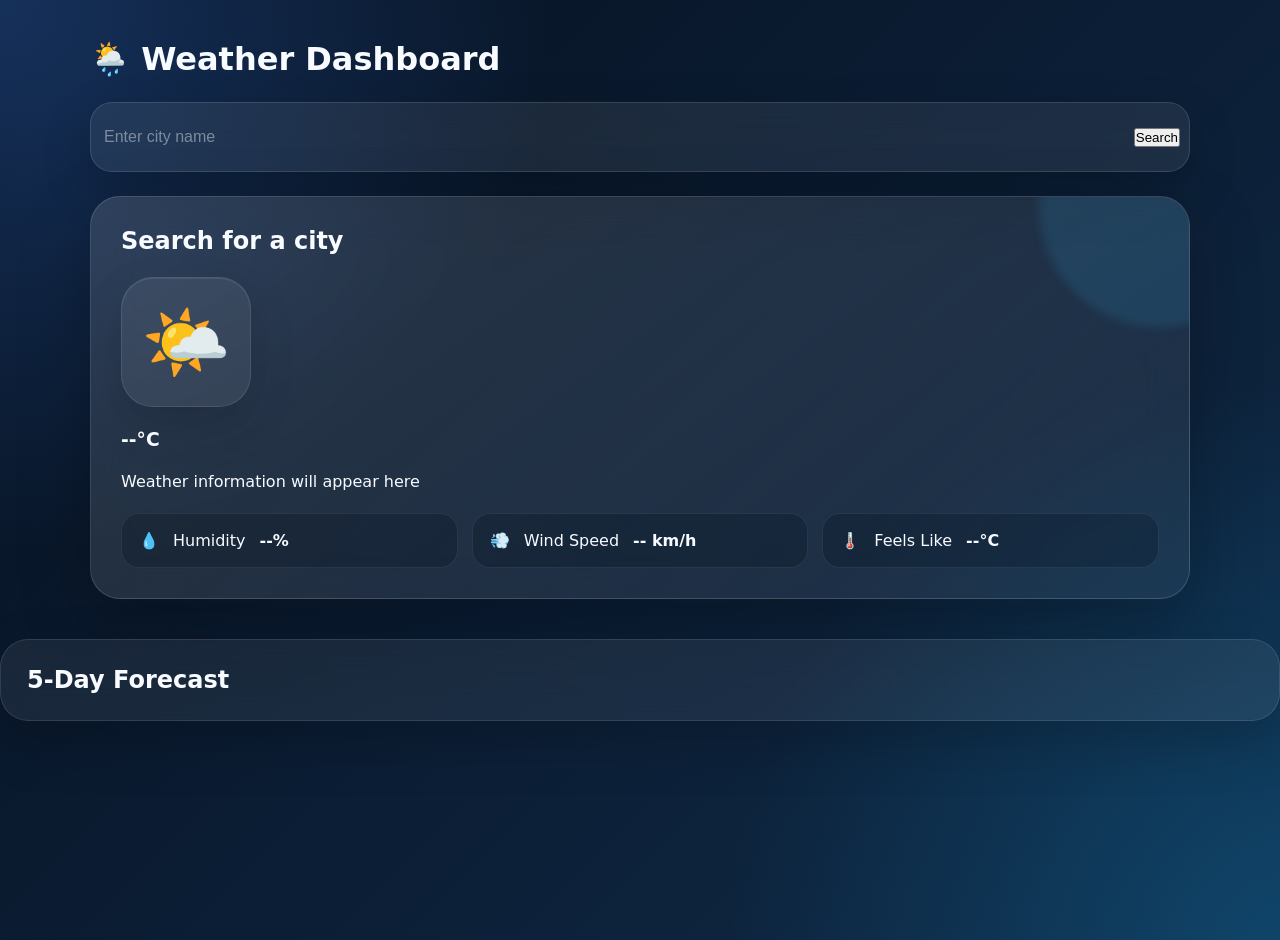
<file: index.html>
<!DOCTYPE html>
<html lang="en">
<head>
    <meta charset="UTF-8">
    <meta name="viewport" content="width=device-width, initial-scale=1.0">
    <title>Weather Dashboard</title>

    <link rel="stylesheet" href="style.css">
</head>

<body>

    <div class="weather-container">

        <h1>🌦️ Weather Dashboard</h1>

        <div class="search-box">
            <input 
                type="text" 
                id="cityInput" 
                placeholder="Enter city name"
            >

            <button onclick="getWeather()">
                Search
            </button>
        </div>

        <div id="weatherResult" class="weather-result">

            <h2 id="cityName">Search for a city</h2>

            <div class="weather-icon" id="weatherIcon">
                🌤️
            </div>

            <h3 id="temperature">--°C</h3>

            <p id="description">Weather information will appear here</p>

            <div class="weather-details">

                <div class="detail">
                    <span>💧</span>
                    <p>Humidity</p>
                    <strong id="humidity">--%</strong>
                </div>

                <div class="detail">
                    <span>💨</span>
                    <p>Wind Speed</p>
                    <strong id="wind">-- km/h</strong>
                </div>
                <div class="detail">
                    <span>🌡️</span>
                    <p>Feels Like</p>
                    <strong id="feelsLike">--°C</strong>
                  </div>

            </div>

        </div>

    </div>
    <div class="forecast-section">

    <h2>5-Day Forecast</h2>

    <div id="forecastContainer" class="forecast-container">
        
    </div>

</div>

    
    <script src="script.js"></script>

</body>
</html>
</file>
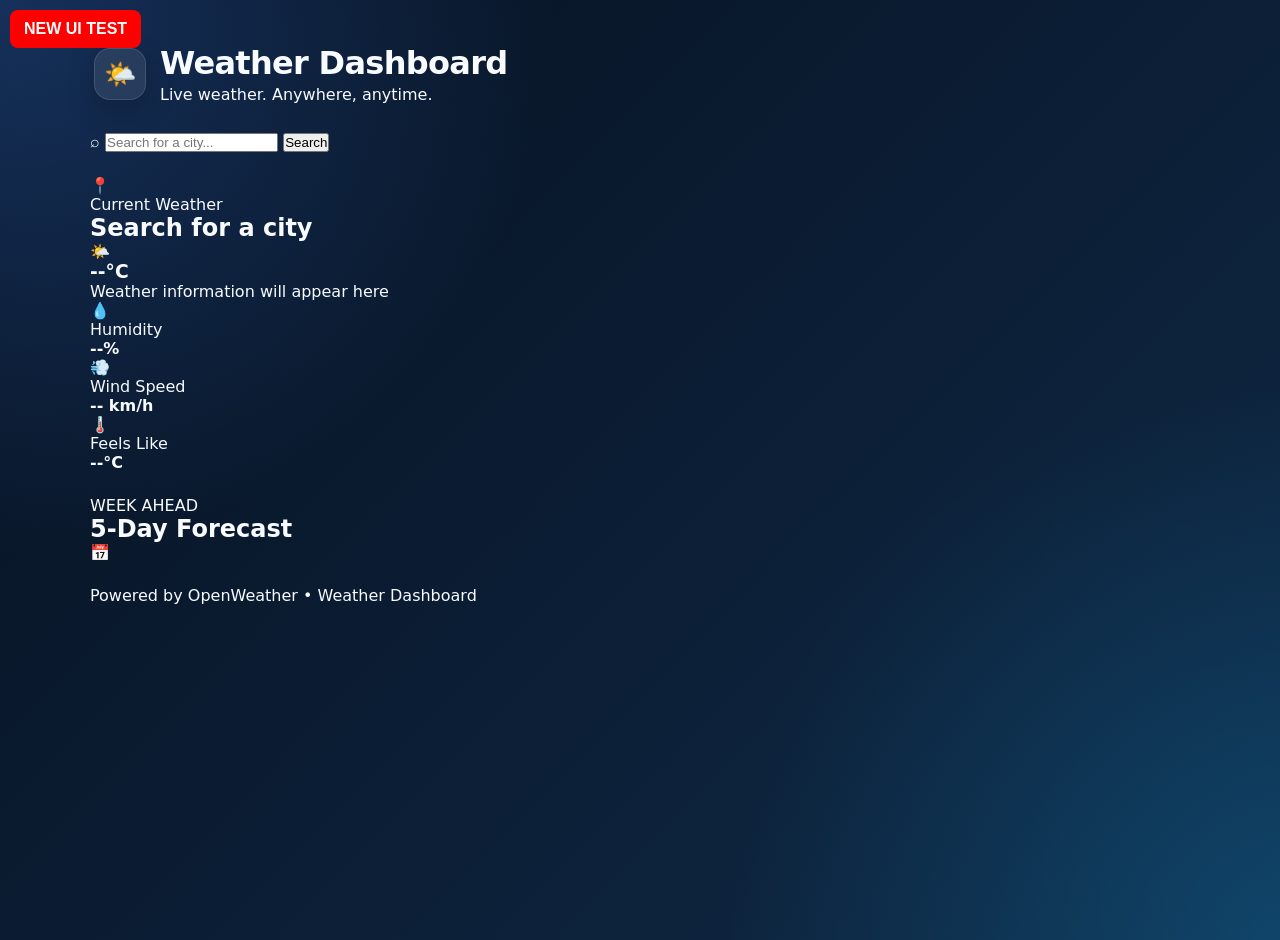
<file: weather-dashboard/index.html>
<!DOCTYPE html><html lang="en"><head>
    <meta charset="UTF-8">
    <meta name="viewport" content="width=device-width, initial-scale=1.0"><title>Weather Dashboard</title>

<link rel="stylesheet" href="style.css">

</head><body><!-- UI UPDATE TEST -->
<div id="uiTest"
    style="
        position: fixed;
        top: 10px;
        left: 10px;
        z-index: 99999;
        background: red;
        color: white;
        padding: 10px 14px;
        border-radius: 8px;
        font-weight: bold;
        font-family: Arial, sans-serif;
    ">
    NEW UI TEST
</div>


<main class="weather-container">

    <!-- Header -->
    <header class="app-header">

        <div class="brand">
            <div class="brand-icon">🌤️</div>

            <div>
                <h1>Weather Dashboard</h1>
                <p>Live weather. Anywhere, anytime.</p>
            </div>
        </div>

    </header>


    <!-- Search -->
    <section class="search-section">

        <div class="search-box">

            <span class="search-icon">⌕</span>

            <input
                type="text"
                id="cityInput"
                placeholder="Search for a city..."
                autocomplete="off"
            >

            <button
                type="button"
                onclick="getWeather()"
                class="search-button"
            >
                <span class="button-text">Search</span>
                <span class="rocket">🚀</span>
            </button>

        </div>

    </section>


    <!-- Current Weather -->
    <section id="weatherResult" class="weather-result">

        <div class="weather-main">

            <div class="location-info">

                <span class="location-pin">📍</span>

                <div>
                    <p class="location-label">Current Weather</p>

                    <h2 id="cityName">
                        Search for a city
                    </h2>
                </div>

            </div>


            <div class="weather-display">

                <div
                    class="weather-icon"
                    id="weatherIcon"
                >
                    🌤️
                </div>

                <div class="temperature-area">

                    <h3 id="temperature">
                        --°C
                    </h3>

                    <p id="description">
                        Weather information will appear here
                    </p>

                </div>

            </div>

        </div>


        <!-- Weather Details -->
        <div class="weather-details">

            <div class="detail">

                <div class="detail-icon humidity-icon">
                    💧
                </div>

                <div class="detail-info">
                    <p>Humidity</p>

                    <strong id="humidity">
                        --%
                    </strong>
                </div>

            </div>


            <div class="detail">

                <div class="detail-icon wind-icon">
                    💨
                </div>

                <div class="detail-info">
                    <p>Wind Speed</p>

                    <strong id="wind">
                        -- km/h
                    </strong>
                </div>

            </div>


            <div class="detail">

                <div class="detail-icon feels-icon">
                    🌡️
                </div>

                <div class="detail-info">
                    <p>Feels Like</p>

                    <strong id="feelsLike">
                        --°C
                    </strong>
                </div>

            </div>

        </div>

    </section>


    <!-- Forecast -->
    <section class="forecast-section">

        <div class="section-heading">

            <div>
                <p class="section-label">
                    WEEK AHEAD
                </p>

                <h2>
                    5-Day Forecast
                </h2>
            </div>

            <span class="forecast-symbol">
                📅
            </span>

        </div>


        <div
            id="forecastContainer"
            class="forecast-container"
        ></div>

    </section>


    <!-- Footer -->
    <footer class="app-footer">

        <span>Powered by OpenWeather</span>

        <span class="footer-dot">•</span>

        <span>Weather Dashboard</span>

    </footer>

</main>


<script src="script.js"></script>

</body></html>
</file>
<file: style.css>
/* =========================================
   RESET
========================================= */

* {
    margin: 0;
    padding: 0;
    box-sizing: border-box;
}

html {
    scroll-behavior: smooth;
}

body {
    min-height: 100vh;
    font-family:
        Inter,
        system-ui,
        -apple-system,
        BlinkMacSystemFont,
        "Segoe UI",
        sans-serif;

    color: #f8fbff;

    background:
        radial-gradient(
            circle at top left,
            rgba(59, 130, 246, 0.28),
            transparent 35%
        ),
        radial-gradient(
            circle at bottom right,
            rgba(14, 165, 233, 0.22),
            transparent 35%
        ),
        linear-gradient(
            135deg,
            #07111f,
            #0b1d34 50%,
            #102a46
        );

    transition:
        background 0.8s ease,
        background-color 0.8s ease;

    overflow-x: hidden;
}


/* =========================================
   WEATHER BACKGROUNDS
========================================= */

body.sunny {
    background:
        radial-gradient(
            circle at 20% 10%,
            rgba(255, 193, 7, 0.28),
            transparent 32%
        ),
        radial-gradient(
            circle at 85% 80%,
            rgba(255, 140, 0, 0.18),
            transparent 35%
        ),
        linear-gradient(
            135deg,
            #071827,
            #123a58,
            #174b68
        );
}

body.cloudy {
    background:
        radial-gradient(
            circle at 20% 20%,
            rgba(148, 163, 184, 0.25),
            transparent 35%
        ),
        linear-gradient(
            135deg,
            #0b1726,
            #243447,
            #34495e
        );
}

body.rainy {
    background:
        radial-gradient(
            circle at 70% 20%,
            rgba(59, 130, 246, 0.2),
            transparent 35%
        ),
        linear-gradient(
            135deg,
            #050d18,
            #10243b,
            #193653
        );
}

body.stormy {
    background:
        radial-gradient(
            circle at 50% 10%,
            rgba(139, 92, 246, 0.25),
            transparent 35%
        ),
        linear-gradient(
            135deg,
            #080b18,
            #171a35,
            #28204d
        );
}

body.snowy {
    background:
        radial-gradient(
            circle at 50% 10%,
            rgba(186, 230, 253, 0.25),
            transparent 35%
        ),
        linear-gradient(
            135deg,
            #071522,
            #183247,
            #28536b
        );
}


/* =========================================
   MAIN CONTAINER
========================================= */

.weather-container {
    width: min(1100px, calc(100% - 32px));
    margin: 40px auto;

    display: flex;
    flex-direction: column;
    align-items: stretch;

    gap: 24px;
}


/* =========================================
   HEADER
========================================= */

.app-header {
    display: flex;
    align-items: center;
    justify-content: space-between;

    padding: 4px 4px 0;
}

.brand {
    display: flex;
    align-items: center;
    gap: 14px;
}

.brand-icon {
    width: 52px;
    height: 52px;

    display: grid;
    place-items: center;

    border-radius: 16px;

    background:
        rgba(255, 255, 255, 0.09);

    border:
        1px solid rgba(255, 255, 255, 0.12);

    box-shadow:
        0 10px 30px rgba(0, 0, 0, 0.18);

    font-size: 26px;

    animation:
        floatingIcon 4s ease-in-out infinite;
}

.brand h1 {
    font-size: clamp(1.5rem, 3vw, 2rem);
    font-weight: 750;
    letter-spacing: -0.7px;
}

.brand p {
    margin-top: 3px;

    color: rgba(226, 232, 240, 0.65);

    font-size: 0.88rem;
}


/* =========================================
   SEARCH SECTION
========================================= */

.search-section {
    width: 100%;
}

.search-box {
    width: 100%;
    min-height: 70px;

    display: flex;
    align-items: center;

    gap: 12px;
    padding: 9px;

    border-radius: 22px;

    background:
        rgba(255, 255, 255, 0.075);

    border:
        1px solid rgba(255, 255, 255, 0.12);

    box-shadow:
        0 20px 50px rgba(0, 0, 0, 0.2);

    backdrop-filter: blur(18px);
    -webkit-backdrop-filter: blur(18px);
}

.search-icon {
    width: 46px;

    display: grid;
    place-items: center;

    font-size: 28px;

    color: rgba(255, 255, 255, 0.65);

    transform: rotate(-20deg);
}

.search-box input {
    flex: 1;
    min-width: 0;

    border: none;
    outline: none;

    background: transparent;

    color: white;

    font-size: 1rem;

    padding: 14px 4px;
}

.search-box input::placeholder {
    color: rgba(226, 232, 240, 0.48);
}


/* =========================================
   SEARCH BUTTON + ROCKET
========================================= */

.search-button {
    position: relative;

    min-width: 130px;
    height: 52px;

    border: none;
    border-radius: 15px;

    cursor: pointer;

    overflow: hidden;

    color: white;

    font-size: 0.96rem;
    font-weight: 700;

    background:
        linear-gradient(
            135deg,
            #38bdf8,
            #2563eb
        );

    box-shadow:
        0 10px 25px rgba(37, 99, 235, 0.35);

    transition:
        transform 0.25s ease,
        box-shadow 0.25s ease;
}

.search-button:hover {
    transform: translateY(-2px);

    box-shadow:
        0 14px 30px rgba(37, 99, 235, 0.48);
}

.search-button:active {
    transform: scale(0.96);
}

.button-text {
    position: relative;
    z-index: 2;
}

.rocket {
    position: absolute;

    left: -45px;
    top: 50%;

    transform:
        translateY(-50%)
        rotate(0deg);

    font-size: 22px;

    opacity: 0;

    transition: none;
}

.search-button:active .rocket {
    opacity: 1;

    animation:
        rocketLaunch 0.65s ease-in forwards;
}

@keyframes rocketLaunch {

    0% {
        left: -40px;
        top: 75%;

        transform:
            translateY(-50%)
            rotate(12deg);

        opacity: 0;
    }

    20% {
        opacity: 1;
    }

    55% {
        left: 50%;
        top: 50%;

        transform:
            translate(-50%, -50%)
            rotate(-5deg);
    }

    100% {
        left: 120%;
        top: 10%;

        transform:
            translateY(-50%)
            rotate(-35deg);

        opacity: 0;
    }
}


/* =========================================
   CURRENT WEATHER CARD
========================================= */

.weather-result {
    width: 100%;

    display: flex;
    flex-direction: column;

    gap: 22px;

    padding: 30px;

    border-radius: 30px;

    background:
        linear-gradient(
            145deg,
            rgba(255, 255, 255, 0.13),
            rgba(255, 255, 255, 0.055)
        );

    border:
        1px solid rgba(255, 255, 255, 0.14);

    box-shadow:
        0 25px 70px rgba(0, 0, 0, 0.25);

    backdrop-filter: blur(22px);
    -webkit-backdrop-filter: blur(22px);

    overflow: hidden;

    position: relative;
}

.weather-result::before {
    content: "";

    position: absolute;

    width: 240px;
    height: 240px;

    right: -90px;
    top: -110px;

    border-radius: 50%;

    background:
        rgba(56, 189, 248, 0.12);

    filter: blur(5px);

    pointer-events: none;
}


/* =========================================
   LOCATION
========================================= */

.location-info {
    display: flex;
    align-items: center;

    gap: 12px;
}

.location-pin {
    width: 44px;
    height: 44px;

    display: grid;
    place-items: center;

    border-radius: 14px;

    background:
        rgba(56, 189, 248, 0.12);

    font-size: 19px;
}

.location-label {
    margin-bottom: 3px;

    color:
        rgba(186, 230, 253, 0.65);

    font-size: 0.75rem;

    font-weight: 700;

    letter-spacing: 1.4px;

    text-transform: uppercase;
}

.location-info h2 {
    font-size: clamp(1.35rem, 3vw, 1.8rem);

    font-weight: 700;

    letter-spacing: -0.5px;
}


/* =========================================
   MAIN WEATHER DISPLAY
========================================= */

.weather-display {
    display: flex;
    align-items: center;

    gap: 28px;

    padding:
        4px 0 8px;
}

.weather-icon {
    width: 130px;
    height: 130px;

    flex-shrink: 0;

    display: grid;
    place-items: center;

    border-radius: 32px;

    background:
        rgba(255, 255, 255, 0.075);

    border:
        1px solid rgba(255, 255, 255, 0.1);

    font-size: 72px;

    box-shadow:
        inset 0 1px 0 rgba(255, 255, 255, 0.08),
        0 20px 45px rgba(0, 0, 0, 0.15);

    animation:
        weatherFloat 4s ease-in-out infinite;
}

.temperature-area h3 {
    font-size: clamp(4rem, 10vw, 6.5rem);

    line-height: 0.95;

    font-weight: 800;

    letter-spacing: -5px;

    background:
        linear-gradient(
            135deg,
            #ffffff,
            #bae6fd
        );

    -webkit-background-clip: text;
    background-clip: text;

    color: transparent;
}

.temperature-area p {
    margin-top: 12px;

    color:
        rgba(226, 232, 240, 0.68);

    font-size: 1rem;

    text-transform: capitalize;
}


/* =========================================
   WEATHER DETAILS
========================================= */

.weather-details {
    display: grid;

    grid-template-columns:
        repeat(3, minmax(0, 1fr));

    gap: 14px;

    width: 100%;
}

.detail {
    display: flex;
    align-items: center;

    gap: 14px;

    padding: 17px;

    border-radius: 18px;

    background:
        rgba(4, 14, 27, 0.24);

    border:
        1px solid rgba(255, 255, 255, 0.075);

    transition:
        transform 0.25s ease,
        background 0.25s ease;
}

.detail:hover {
    transform: translateY(-3px);

    background:
        rgba(255, 255, 255, 0.09);
}

.detail-icon {
    width: 42px;
    height: 42px;

    flex-shrink: 0;

    display: grid;
    place-items: center;

    border-radius: 13px;

    background:
        rgba(255, 255, 255, 0.07);

    font-size: 19px;
}

.detail-info p {
    color:
        rgba(226, 232, 240, 0.55);

    font-size: 0.78rem;

    margin-bottom: 4px;
}

.detail-info strong {
    font-size: 1rem;

    font-weight: 700;
}


/* =========================================
   FORECAST SECTION
========================================= */

.forecast-section {
    width: 100%;

    padding: 26px;

    border-radius: 28px;

    background:
        rgba(255, 255, 255, 0.065);

    border:
        1px solid rgba(255, 255, 255, 0.11);

    box-shadow:
        0 20px 55px rgba(0, 0, 0, 0.18);

    backdrop-filter: blur(18px);
    -webkit-backdrop-filter: blur(18px);
}

.section-heading {
    display: flex;

    align-items: center;
    justify-content: space-between;

    margin-bottom: 20px;
}

.section-label {
    color:
        rgba(125, 211, 252, 0.72);

    font-size: 0.72rem;

    font-weight: 800;

    letter-spacing: 1.5px;
}

.section-heading h2 {
    margin-top: 4px;

    font-size: 1.45rem;

    letter-spacing: -0.4px;
}

.forecast-symbol {
    width: 44px;
    height: 44px;

    display: grid;
    place-items: center;

    border-radius: 14px;

    background:
        rgba(56, 189, 248, 0.1);

    font-size: 19px;
}


/* =========================================
   FORECAST GRID
========================================= */

.forecast-container {
    width: 100%;

    display: grid;

    grid-template-columns:
        repeat(5, minmax(0, 1fr));

    gap: 12px;
}

.forecast-card {
    min-width: 0;

    padding: 20px 12px;

    text-align: center;

    border-radius: 20px;

    background:
        rgba(3, 13, 26, 0.27);

    border:
        1px solid rgba(255, 255, 255, 0.075);

    transition:
        transform 0.3s ease,
        background 0.3s ease,
        border-color 0.3s ease;

    animation:
        forecastAppear 0.5s ease both;
}

.forecast-card:hover {
    transform: translateY(-7px);

    background:
        rgba(255, 255, 255, 0.095);

    border-color:
        rgba(125, 211, 252, 0.25);
}

.forecast-day {
    color:
        rgba(226, 232, 240, 0.7);

    font-size: 0.82rem;

    font-weight: 700;

    margin-bottom: 14px;
}

.forecast-icon {
    font-size: 38px;

    margin-bottom: 13px;

    animation:
        floatingIcon 4s ease-in-out infinite;
}

.forecast-temp {
    font-size: 1.3rem;

    font-weight: 800;

    margin-bottom: 7px;
}

.forecast-desc {
    color:
        rgba(226, 232, 240, 0.52);

    font-size: 0.72rem;

    line-height: 1.35;

    text-transform: capitalize;
}


/* =========================================
   FOOTER
========================================= */

.app-footer {
    display: flex;

    align-items: center;
    justify-content: center;

    gap: 9px;

    padding: 3px 0 10px;

    color:
        rgba(226, 232, 240, 0.4);

    font-size: 0.72rem;
}

.footer-dot {
    color:
        rgba(125, 211, 252, 0.5);
}


/* =========================================
   ANIMATIONS
========================================= */

@keyframes floatingIcon {

    0%,
    100% {
        transform: translateY(0);
    }

    50% {
        transform: translateY(-6px);
    }
}

@keyframes weatherFloat {

    0%,
    100% {
        transform: translateY(0) scale(1);
    }

    50% {
        transform: translateY(-7px) scale(1.025);
    }
}

@keyframes forecastAppear {

    from {
        opacity: 0;
        transform: translateY(15px);
    }

    to {
        opacity: 1;
        transform: translateY(0);
    }
}


/* =========================================
   RESPONSIVE — TABLET
========================================= */

@media (max-width: 850px) {

    .weather-container {
        width: min(94%, 700px);

        margin:
            24px auto;
    }

    .forecast-container {
        grid-template-columns:
            repeat(3, minmax(0, 1fr));
    }
}


/* =========================================
   RESPONSIVE — MOBILE
========================================= */

@media (max-width: 600px) {

    .weather-container {
        width: calc(100% - 22px);

        margin:
            16px auto;

        gap: 16px;
    }

    .brand-icon {
        width: 46px;
        height: 46px;

        font-size: 22px;
    }
    }
</file>
<file: weather-dashboard/style.css>
/* =========================================
   RESET
========================================= */

* {
    margin: 0;
    padding: 0;
    box-sizing: border-box;
}

html {
    scroll-behavior: smooth;
}

body {
    min-height: 100vh;
    font-family: Inter, system-ui, -apple-system, BlinkMacSystemFont, "Segoe UI", sans-serif;
    color: #f8fbff;

    background:
        radial-gradient(circle at top left, rgba(59, 130, 246, 0.28), transparent 35%),
        radial-gradient(circle at bottom right, rgba(14, 165, 233, 0.22), transparent 35%),
        linear-gradient(135deg, #07111f, #0b1d34 50%, #102a46);

    transition: background 1s ease-in-out;
    overflow-x: hidden;
}


/* =========================================
   WEATHER BACKGROUNDS
========================================= */

body.sunny {
    background:
        radial-gradient(circle at 20% 10%, rgba(255, 193, 7, 0.38), transparent 32%),
        radial-gradient(circle at 85% 80%, rgba(255, 140, 0, 0.25), transparent 35%),
        linear-gradient(135deg, #071827, #174b68, #b45309);
}

body.cloudy {
    background:
        radial-gradient(circle at 20% 20%, rgba(148, 163, 184, 0.3), transparent 35%),
        linear-gradient(135deg, #0b1726, #243447, #34495e);
}

body.rainy {
    background:
        radial-gradient(circle at 70% 20%, rgba(59, 130, 246, 0.25), transparent 35%),
        linear-gradient(135deg, #050d18, #10243b, #193653);
}

body.stormy {
    background:
        radial-gradient(circle at 50% 10%, rgba(139, 92, 246, 0.3), transparent 35%),
        linear-gradient(135deg, #080b18, #171a35, #28204d);
}

body.snowy {
    background:
        radial-gradient(circle at 50% 10%, rgba(186, 230, 253, 0.3), transparent 35%),
        linear-gradient(135deg, #071522, #183247, #28536b);
}


/* =========================================
   MAIN CONTAINER
========================================= */

.weather-container {
    width: min(1100px, calc(100% - 32px));
    margin: 40px auto;

    display: flex;
    flex-direction: column;
    gap: 24px;
}


/* =========================================
   HEADER
========================================= */

.app-header {
    display: flex;
    align-items: center;
    justify-content: space-between;
    padding: 4px;
}

.brand {
    display: flex;
    align-items: center;
    gap: 14px;
}

.brand-icon {
    width: 52px;
    height: 52px;

    display: grid;
    place-items: center;

    border-radius: 16px;

    background: rgba(255, 255, 255, 0.09);
    border: 1px solid rgba(255, 255, 255, 0.12);

    box-shadow: 0 10px 30px rgba(0, 0, 0, 0.18);

    font-size: 26px;

    animation: floatingIcon 4s ease-in-out infinite;
}

.brand h1 {
    font-size: clamp(1.5rem, 3vw, 2rem);
    font-weight: 750;
    letter-spacing: -0.7px;
}
/* =========================================
   ROCKET SEARCH ANIMATION 🚀
========================================= */

.search-button {
    position: relative;
    overflow: visible !important;
    isolation: isolate;
}

.rocket {
    position: absolute;
    left: 50%;
    top: 50%;

    font-size: 32px;
    line-height: 1;

    z-index: 9999;
    pointer-events: none;

    opacity: 0;

    transform: translate(-50%, 80px) rotate(0deg);
}

.rocket.launch {
    animation: rocketLaunch 1.5s ease-in-out forwards;
}

@keyframes rocketLaunch {

    0% {
        opacity: 0;
        transform: translate(-50%, 80px) rotate(0deg);
    }

    10% {
        opacity: 1;
    }

    30% {
        opacity: 1;
        transform: translate(-50%, 20px) rotate(-5deg);
    }

    50% {
        opacity: 1;
        transform: translate(-50%, -45px) rotate(-8deg);
    }

    75% {
        opacity: 1;
        transform: translate(-50%, -110px) rotate(-12deg);
    }

    100% {
        opacity: 0;
        transform: translate(-50%, -190px) rotate(-18deg);
    }
}

.brand p {
    margin-top: 3px;
    color:
</file>
